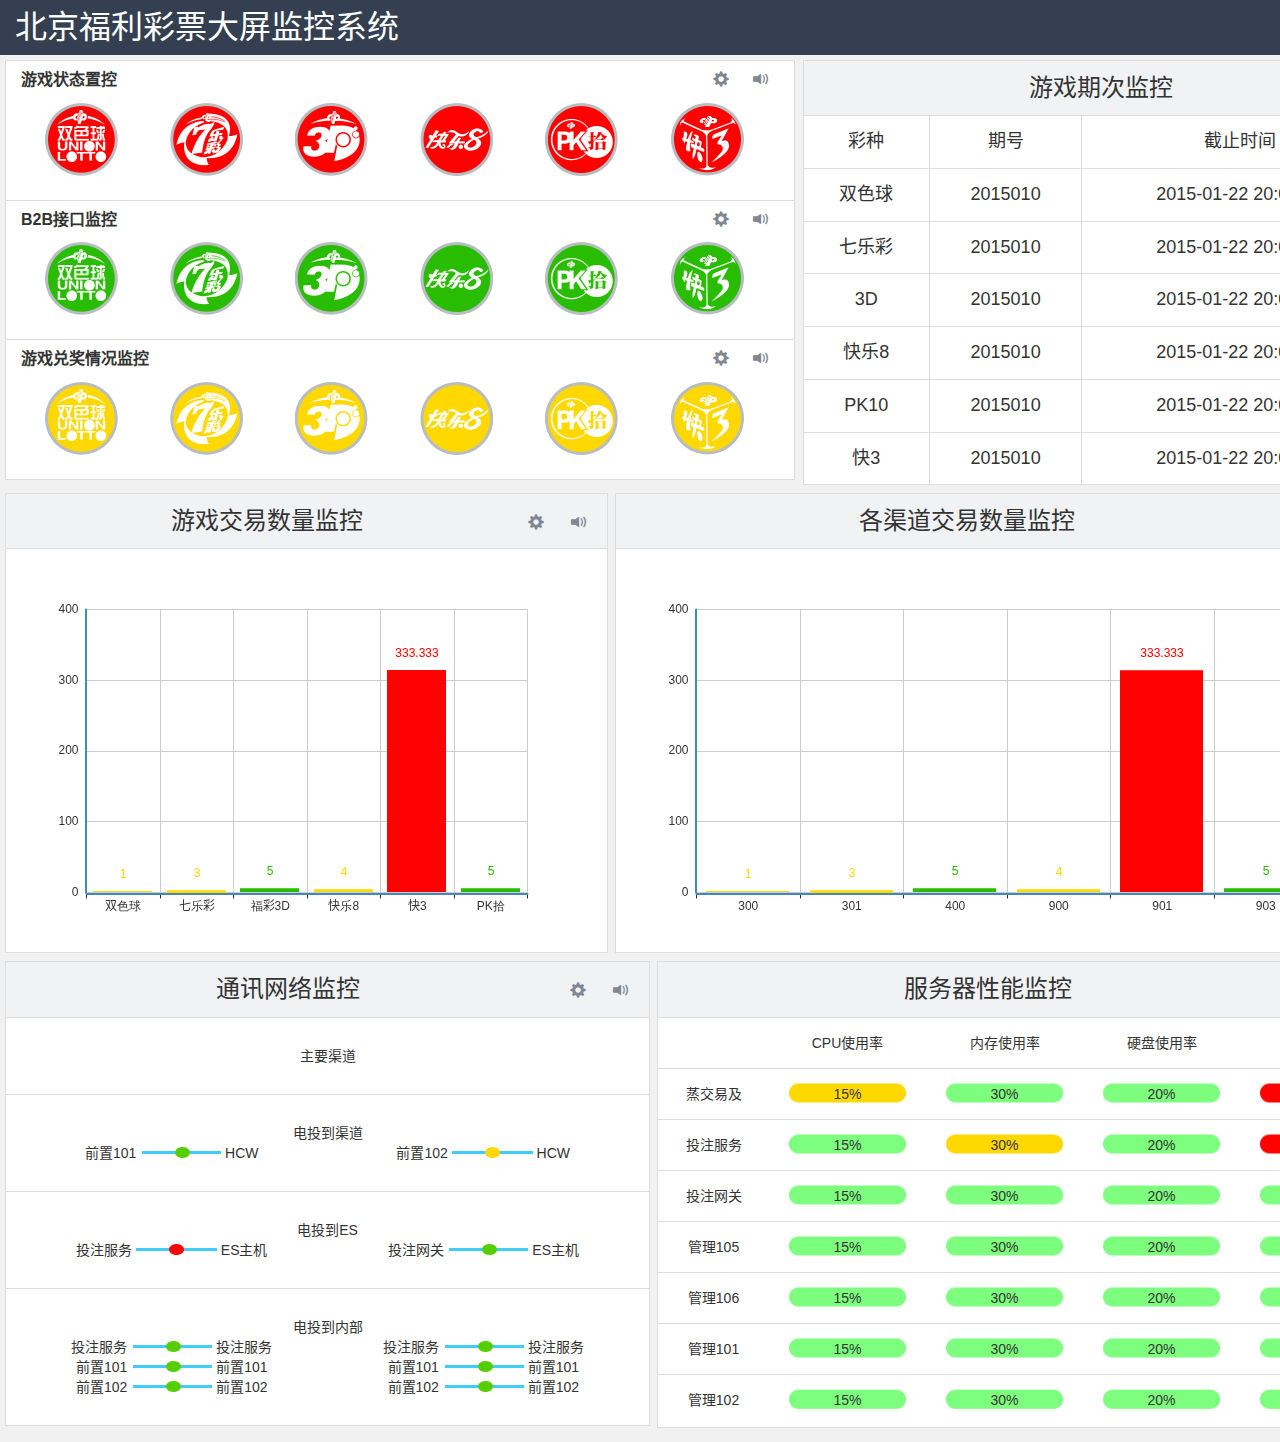
<file: index.html>
<!DOCTYPE html>
<html lang="zh-CN">
<head>
    <meta charset="utf-8">
    <meta http-equiv="X-UA-Compatible" content="IE=edge">
    <meta name="viewport" content="width=device-width, initial-scale=1">
    <!-- 上述3个meta标签*必须*放在最前面，任何其他内容都*必须*跟随其后！ -->
    <title>北京福利彩票电话投注系统</title>

    <!-- Bootstrap -->
    <link href="bootstrap/css/bootstrap.min.css" rel="stylesheet">
    <link href="style.css" rel="stylesheet">


    <!-- HTML5 shim and Respond.js for IE8 support of HTML5 elements and media queries -->
    <!-- WARNING: Respond.js doesn't work if you view the page via file:// -->
    <!--[if lt IE 9]>
    <script src="//cdn.bootcss.com/html5shiv/3.7.2/html5shiv.min.js"></script>
    <script src="//cdn.bootcss.com/respond.js/1.4.2/respond.min.js"></script>
    <![endif]-->


</head>
<body>

<!--头部-->
<div class="container-fluid">
    <header class="head clearfix">
        <h2 class="pull-left">北京福利彩票大屏监控系统</h2>

        <div class="time pull-right text-right">
            系统时间：2015.11.24
            <div class="icon">
                <span class="glyphicon glyphicon-refresh" aria-hidden="true"></span>
            </div>
        </div>
    </header>

    <section>
        <div class="inner clearfix">
            <div class="inner-left pull-left clearfix">
                <div class="list-group pull-left state">
                    <div class="list-group-item ">
                        <h4 class="list-group-item-heading">游戏状态置控
                            <div class="icons pull-right">
                                <span class="glyphicon glyphicon-cog" aria-hidden="true" data-toggle="modal"
                                      data-target="#myModal1"></span>
                                <span class="glyphicon glyphicon-volume-up" aria-hidden="true"></span>
                            </div>
                        </h4>
                        <div class="img"><span class="ssq red"></span></div>
                        <div class="img"><span class="qlc red"></span></div>
                        <div class="img"><span class="fc3D red"></span></div>
                        <div class="img"><span class="kl8 red"></span></div>
                        <div class="img"><span class="PK10 red"></span></div>
                        <div class="img"><span class="k3 red"></span></div>
                    </div>
                    <div class="list-group-item ">
                        <h4 class="list-group-item-heading">B2B接口监控
                            <div class="icons pull-right">
                                <span class="glyphicon glyphicon-cog" aria-hidden="true" data-toggle="modal"
                                      data-target="#myModal1"></span>
                                <span class="glyphicon glyphicon-volume-up" aria-hidden="true"></span>
                            </div>
                        </h4>
                        <div class="img"><span class="ssq "></span></div>
                        <div class="img"><span class="qlc "></span></div>
                        <div class="img"><span class="fc3D "></span></div>
                        <div class="img"><span class="kl8 "></span></div>
                        <div class="img"><span class="PK10 "></span></div>
                        <div class="img"><span class="k3 "></span></div>
                    </div>
                    <div class="list-group-item ">
                        <h4 class="list-group-item-heading">游戏兑奖情况监控
                            <div class="icons pull-right">
                                <span class="glyphicon glyphicon-cog" aria-hidden="true" data-toggle="modal"
                                      data-target="#myModal2"></span>
                                <span class="glyphicon glyphicon-volume-up" aria-hidden="true"></span>
                            </div>
                        </h4>
                        <div class="img"><span class="ssq yellow"></span></div>
                        <div class="img"><span class="qlc yellow"></span></div>
                        <div class="img"><span class="fc3D yellow"></span></div>
                        <div class="img"><span class="kl8 yellow"></span></div>
                        <div class="img"><span class="PK10 yellow"></span></div>
                        <div class="img"><span class="k3 yellow"></span></div>
                    </div>
                </div>
                <div class="stage pull-left text-center">
                    <div class="title">游戏期次监控

                    </div>
                    <table class="table table-bordered">
                        <tbody>
                        <tr>
                            <td>彩种</td>
                            <td>期号</td>
                            <td>截止时间</td>
                        </tr>
                        <tr>
                            <td>双色球</td>
                            <td>2015010</td>
                            <td>2015-01-22 20:00:00</td>
                        </tr>
                        <tr>
                            <td>七乐彩</td>
                            <td>2015010</td>
                            <td>2015-01-22 20:00:00</td>
                        </tr>
                        <tr>
                            <td>3D
                            </th>
                            <td>2015010</td>
                            <td>2015-01-22 20:00:00</td>
                        </tr>
                        <tr>
                            <td>快乐8
                            </th>
                            <td>2015010</td>
                            <td>2015-01-22 20:00:00</td>
                        </tr>
                        <tr>
                            <td>PK10
                            </th>
                            <td>2015010</td>
                            <td>2015-01-22 20:00:00</td>
                        </tr>
                        <tr>
                            <td>快3
                            </th>
                            <td>2015010</td>
                            <td>2015-01-22 20:00:00</td>
                        </tr>
                        </tbody>
                    </table>
                </div>
                <div class="trade pull-left ">
                    <div class="title">游戏交易数量监控
                        <div class="icons pull-right">
                            <span class="glyphicon glyphicon-cog" aria-hidden="true" data-toggle="modal"
                                  data-target="#myModal3"></span>
                            <span class="glyphicon glyphicon-volume-up" aria-hidden="true"></span>
                        </div>
                    </div>
                    <div id="trade" class="trade-box">

                    </div>

                </div>
                <div class="channel pull-left ">
                    <div class="title">各渠道交易数量监控
                        <div class="icons pull-right">
                            <span class="glyphicon glyphicon-cog" aria-hidden="true" data-toggle="modal"
                                  data-target="#myModal9"></span>
                            <span class="glyphicon glyphicon-volume-up" aria-hidden="true"></span>
                        </div>
                    </div>
                    <div id="channel" class="trade-box">

                    </div>

                </div>
                <div class="address pull-left ">
                    <div class="title">通讯网络监控
                        <div class="icons pull-right">
                            <span class="glyphicon glyphicon-cog" aria-hidden="true" data-toggle="modal"
                                  data-target="#myModal1"></span>
                            <span class="glyphicon glyphicon-volume-up" aria-hidden="true"></span>
                        </div>
                    </div>
                    <div id="address" class="text-center">
                        <div class="list-group">
                            <div class="list-group-item">主要渠道</div>
                            <div class="list-group-item clearfix">
                                <div class="text_head">电投到渠道</div>
                                <div class="lien_left col-sm-6">
                                    <span>前置101</span>
                                    <span class="img-bg"></span>
                                    <span>HCW</span>
                                </div>
                                <div class="lien_right col-sm-6">
                                    <span>前置102</span>
                                    <span class="img-bg yellow"></span>
                                    <span>HCW</span>
                                </div>
                            </div>
                            <div class="list-group-item clearfix">
                                <div class="text_head">电投到ES</div>
                                <div class="lien_left col-sm-6">
                                    <span>投注服务</span>
                                    <span class="img-bg red"></span>
                                    <span>ES主机</span>
                                </div>
                                <div class="lien_right col-sm-6">
                                    <span>投注网关</span>
                                    <span class="img-bg"></span>
                                    <span>ES主机</span>
                                </div>
                            </div>
                            <div class="list-group-item clearfix">
                                <div class="text_head">电投到内部</div>
                                <div class="lien_left col-sm-6">
                                    <span>投注服务</span>
                                    <span class="img-bg"></span>
                                    <span>投注服务</span>
                                </div>
                                <div class="lien_right col-sm-6">
                                    <span>投注服务</span>
                                    <span class="img-bg"></span>
                                    <span>投注服务</span>
                                </div>
                                <div class="lien_left col-sm-6">
                                    <span>前置101</span>
                                    <span class="img-bg"></span>
                                    <span>前置101</span>
                                </div>
                                <div class="lien_right col-sm-6">
                                    <span>前置101</span>
                                    <span class="img-bg"></span>
                                    <span>前置101</span>
                                </div>
                                <div class="lien_left col-sm-6">
                                    <span>前置102</span>
                                    <span class="img-bg"></span>
                                    <span>前置102</span>
                                </div>
                                <div class="lien_right col-sm-6">
                                    <span>前置102</span>
                                    <span class="img-bg"></span>
                                    <span>前置102</span>
                                </div>
                            </div>
                        </div>

                    </div>

                </div>
                <div class="property pull-left ">
                    <div class="title">服务器性能监控
                        <div class="icons pull-right">
                            <span class="glyphicon glyphicon-cog" aria-hidden="true" data-toggle="modal"
                                  data-target="#myModal4"></span>
                            <span class="glyphicon glyphicon-volume-up" aria-hidden="true"></span>
                        </div>
                    </div>
                    <div id="property" class="property-box text-center">
                        <table class="table">
                            <tbody>
                            <tr>
                                <td></td>
                                <td>CPU使用率</td>
                                <td>内存使用率</td>
                                <td>硬盘使用率</td>
                                <td>环境温度</td>
                            </tr>
                            <tr>
                                <td>蒸交易及</td>
                                <td class="td-bg yellow">15%</td>
                                <td class="td-bg">30%</td>
                                <td class="td-bg">20%</td>
                                <td class="td-bg red">35°C</td>
                            </tr>
                            <tr>
                                <td>投注服务</td>
                                <td class="td-bg">15%</td>
                                <td class="td-bg yellow">30%</td>
                                <td class="td-bg">20%</td>
                                <td class="td-bg red">35°C</td>
                            </tr>
                            <tr>
                                <td>投注网关</td>
                                <td class="td-bg">15%</td>
                                <td class="td-bg">30%</td>
                                <td class="td-bg">20%</td>
                                <td class="td-bg">35°C</td>
                            </tr>
                            <tr>
                                <td>管理105</td>
                                <td class="td-bg">15%</td>
                                <td class="td-bg">30%</td>
                                <td class="td-bg">20%</td>
                                <td class="td-bg">35°C</td>
                            </tr>
                            <tr>
                                <td>管理106</td>
                                <td class="td-bg">15%</td>
                                <td class="td-bg">30%</td>
                                <td class="td-bg">20%</td>
                                <td class="td-bg">35°C</td>
                            </tr>
                            <tr>
                                <td>管理101</td>
                                <td class="td-bg">15%</td>
                                <td class="td-bg">30%</td>
                                <td class="td-bg">20%</td>
                                <td class="td-bg">35°C</td>
                            </tr>
                            <tr>
                                <td>管理102</td>
                                <td class="td-bg">15%</td>
                                <td class="td-bg">30%</td>
                                <td class="td-bg">20%</td>
                                <td class="td-bg">35°C</td>
                            </tr>

                            </tbody>
                        </table>

                    </div>

                </div>
            </div>


            <div class="inner-right pull-left">
                <div class="timeout">
                    <div class="title clearfix">
                        <select class="form-control">
                            <option>渠道1返回超时监控</option>
                            <option>渠道2返回超时监控</option>
                            <option>渠道3返回超时监控</option>
                            <option>渠道4返回超时监控</option>
                            <option>渠道5返回超时监控</option>
                        </select>
                        <span class="glyphicon glyphicon-triangle-bottom" aria-hidden="true"></span>

                        <div class="icons pull-right">
                            <span class="glyphicon glyphicon-cog" aria-hidden="true" data-toggle="modal"
                                  data-target="#myModal8"></span>
                            <span class="glyphicon glyphicon-volume-up" aria-hidden="true"></span>
                        </div>
                    </div>
                    <div id="timeout-box" class="timeout-box">

                    </div>
                </div>
                <div class="timeout">
                    <div class="title">
                        <select class="form-control">
                            <option>渠道1单量监控</option>
                            <option>渠道2单量监控</option>
                            <option>渠道3单量监控</option>
                            <option>渠道4单量监控</option>
                            <option>渠道5单量监控</option>
                        </select>
                        <span class="glyphicon glyphicon-triangle-bottom" aria-hidden="true"></span>

                        <div class="icons pull-right">
                            <span class="glyphicon glyphicon-cog" aria-hidden="true" data-toggle="modal"
                                  data-target="#myModal6"></span>
                            <span class="glyphicon glyphicon-volume-up" aria-hidden="true"></span>
                        </div>
                    </div>
                    <div id="timeout-box2" class="timeout-box">

                    </div>
                </div>
                <div class="timeout">
                    <div class="title">
                        <select class="form-control">
                            <option>渠道1压单监控</option>
                            <option>渠道2压单监控</option>
                            <option>渠道3压单监控</option>
                            <option>渠道4压单监控</option>
                            <option>渠道5压单监控</option>
                        </select>
                        <span class="glyphicon glyphicon-triangle-bottom" aria-hidden="true"></span>

                        <div class="icons pull-right">
                            <span class="glyphicon glyphicon-cog" aria-hidden="true" data-toggle="modal"
                                  data-target="#myModal5"></span>
                            <span class="glyphicon glyphicon-volume-up" aria-hidden="true"></span>
                        </div>
                    </div>
                    <div id="timeout-box3" class="timeout-box">

                    </div>
                </div>
                <div class="timeout">
                    <div class="title">
                        <select class="form-control">
                            <option>渠道1出票量监控</option>
                            <option>渠道2出票量监控</option>
                            <option>渠道3出票量监控</option>
                            <option>渠道4出票量监控</option>
                            <option>渠道5出票量监控</option>
                        </select>
                        <span class="glyphicon glyphicon-triangle-bottom" aria-hidden="true"></span>

                        <div class="icons pull-right">
                            <span class="glyphicon glyphicon-cog" aria-hidden="true" data-toggle="modal"
                                  data-target="#myModal7"></span>
                            <span class="glyphicon glyphicon-volume-up" aria-hidden="true"></span>
                        </div>
                    </div>
                    <div id="timeout-box4" class="timeout-box">

                    </div>
                </div>
            </div>

        </div>
    </section>


</div>











<!--游戏状态监控弹窗-->

<div class="modal fade bs-example-modal-lg" id="myModal1" tabindex="-1" role="dialog"
     aria-labelledby="myLargeModalLabel">
    <div class="modal-dialog modal-lg">
        <div class="modal-content">
            <!--游戏状态监控内容-->
            <div class="modal-header">
                <button data-dismiss="modal" aria-label="Close">
                    <span class="glyphicon glyphicon-remove" aria-hidden="true"></span>
                </button>
                <h4 class="modal-title" >游戏状态监控</h4>
            </div>
            <div class="modal-body">
                <form class="form-horizontal">
                    <div class="form-group">
                        <label  class="col-sm-2 control-label">统计时间(秒):</label>
                        <div class="col-sm-4">
                            <input type="number" class="form-control" >
                        </div>
                        <div class="col-sm-6">
                            <span class="col-sm-3 text-right" style="line-height: 32px">是否报警</span>
                            <label class="radio-inline col-sm-4">
                                <input type="radio" > 是
                            </label>
                            <label class="radio-inline col-sm-4">
                                <input type="radio" > 否
                            </label>
                        </div>
                    </div>
                    <div class="form-group">
                        <div class="text-center">
                            <button type="submit" class="btn">保存</button>
                        </div>
                    </div>
                </form>
            </div>
            <!--游戏状态监控内容-->
        </div>
    </div>
</div>

<!--游戏状态监控弹窗-->

<!--游戏兑奖情况监控-->

<div class="modal fade bs-example-modal-lg" id="myModal2" tabindex="-1" role="dialog"
     aria-labelledby="myLargeModalLabel">
    <div class="modal-dialog modal-lg">
        <div class="modal-content">
            <!--游戏兑奖情况监控-->
            <div class="modal-header">
                <button data-dismiss="modal" aria-label="Close">
                    <span class="glyphicon glyphicon-remove" aria-hidden="true"></span>
                </button>
                <h4 class="modal-title" >游戏兑奖情况监控</h4>
            </div>
            <div class="modal-body">
                <form class="form-horizontal">
                    <div class="form-group">
                        <label  class="col-sm-offset-3 col-sm-2 control-label">ES系统兑奖次数:</label>
                        <div class="col-sm-4">
                            <input type="number" class="form-control"  placeholder="">
                        </div>
                    </div>
                    <div class="form-group">
                        <label  class="col-sm-2 control-label">统计时间(秒):</label>
                        <div class="col-sm-4">
                            <input type="number" class="form-control"  placeholder="">
                        </div>
                        <div class="col-sm-6">
                            <span class="col-sm-3 text-right" style="line-height: 32px">是否报警</span>
                            <label class="radio-inline col-sm-4">
                                <input type="radio" > 是
                            </label>
                            <label class="radio-inline col-sm-4">
                                <input type="radio" > 否
                            </label>
                        </div>
                    </div>
                    <div class="form-group">
                        <div class="text-center">
                            <button type="submit" class="btn">保存</button>
                        </div>
                    </div>
                </form>
            </div>



        </div>
    </div>
</div>

<!--游戏兑奖情况监控-->

<!--游戏交易数量监控-->

<div class="modal fade bs-example-modal-lg" id="myModal3" tabindex="-1" role="dialog"
     aria-labelledby="myLargeModalLabel">
    <div class="modal-dialog modal-lg">
        <div class="modal-content">
            <!--游戏交易数量监控-->
            <div class="modal-header">
                <button data-dismiss="modal" aria-label="Close">
                    <span class="glyphicon glyphicon-remove" aria-hidden="true"></span>
                </button>
                <h4 class="modal-title">游戏交易数量监控</h4>
            </div>
            <div class="modal-body">
                <form class="form-horizontal">
                    <table class="table text-center">
                        <tbody>
                        <tr>
                            <td class="col-sm-4">采种名称</td>
                            <td class="col-sm-4">销量下限</td>
                            <td class="col-sm-4">销量上限</td>
                        </tr>
                        <tr>
                            <td>双色球</td>
                            <td><input type="number" class="form-control" placeholder="0"></td>
                            <td><input type="number" class="form-control" placeholder="0"></td>
                        </tr>
                        <tr>
                            <td>七乐彩</td>
                            <td><input type="number" class="form-control" placeholder="0"></td>
                            <td><input type="number" class="form-control" placeholder="0"></td>
                        </tr>
                        <tr>
                            <td>3D</td>
                            <td><input type="number" class="form-control" placeholder="0"></td>
                            <td><input type="number" class="form-control" placeholder="0"></td>
                        </tr>
                        <tr>
                            <td>快乐8</td>
                            <td><input type="number" class="form-control" placeholder="0"></td>
                            <td><input type="number" class="form-control" placeholder="0"></td>
                        </tr>
                        <tr>
                            <td>PK10</td>
                            <td><input type="number" class="form-control" placeholder="0"></td>
                            <td><input type="number" class="form-control" placeholder="0"></td>
                        </tr>
                        <tr>
                            <td>快3</td>
                            <td><input type="number" class="form-control" placeholder="0"></td>
                            <td><input type="number" class="form-control" placeholder="0"></td>
                        </tr>



                        </tbody>
                    </table>

                    <div class="form-group">
                        <label  class="col-sm-2 control-label">统计时间(秒):</label>
                        <div class="col-sm-4">
                            <input type="number" class="form-control"  placeholder="">
                        </div>
                        <div class="col-sm-6">
                            <span class="col-sm-3 text-right" style="line-height: 32px">是否报警</span>
                            <label class="radio-inline col-sm-4">
                                <input type="radio" > 是
                            </label>
                            <label class="radio-inline col-sm-4">
                                <input type="radio" > 否
                            </label>
                        </div>
                    </div>
                    <div class="form-group">
                        <div class="text-center">
                            <button type="submit" class="btn">保存</button>
                        </div>
                    </div>
                </form>
            </div>
            <!--游戏交易数量监控-->




        </div>
    </div>
</div>

<!--游戏交易数量监控-->

<!--服务器性能监控-->

<div class="modal fade bs-example-modal-lg" id="myModal4" tabindex="-1" role="dialog"
     aria-labelledby="myLargeModalLabel">
    <div class="modal-dialog modal-lg">
        <div class="modal-content">
            <!--服务器性能监控-->
            <div class="modal-header">
                <button data-dismiss="modal" aria-label="Close">
                    <span class="glyphicon glyphicon-remove" aria-hidden="true"></span>
                </button>
                <h4 class="modal-title">服务器性能监控</h4>
            </div>
            <div class="modal-body">
                <form class="form-horizontal">
                    <div class="form-group bg-ededed">
                        <label  class="col-sm-2 control-label">CPU上限:</label>
                        <div class="col-sm-3">
                            <input type="number" class="form-control"  placeholder="">
                        </div>
                        <div class="col-sm-1 per-cent">%</div>
                        <label  class="col-sm-2 control-label">CPU下限:</label>
                        <div class="col-sm-3">
                            <input type="number" class="form-control"  placeholder="">
                        </div>
                        <div class="col-sm-1 per-cent">%</div>
                    </div>
                    <div class="form-group bg-ededed">
                        <label  class="col-sm-2 control-label">CPU上限:</label>
                        <div class="col-sm-3">
                            <input type="number" class="form-control"  placeholder="">
                        </div>
                        <div class="col-sm-1 per-cent">%</div>
                        <label  class="col-sm-2 control-label">CPU下限:</label>
                        <div class="col-sm-3">
                            <input type="number" class="form-control"  placeholder="">
                        </div>
                        <div class="col-sm-1 per-cent">%</div>
                    </div>
                    <div class="form-group bg-ededed">
                        <label  class="col-sm-2 control-label">CPU上限:</label>
                        <div class="col-sm-3">
                            <input type="number" class="form-control"  placeholder="">
                        </div>
                        <div class="col-sm-1 per-cent">%</div>
                        <label  class="col-sm-2 control-label">CPU下限:</label>
                        <div class="col-sm-3">
                            <input type="number" class="form-control"  placeholder="">
                        </div>
                        <div class="col-sm-1 per-cent">%</div>
                    </div>
                    <div class="form-group bg-ededed">
                        <label  class="col-sm-2 control-label">CPU上限:</label>
                        <div class="col-sm-3">
                            <input type="number" class="form-control"  placeholder="">
                        </div>
                        <div class="col-sm-1 per-cent">%</div>
                        <label  class="col-sm-2 control-label">CPU下限:</label>
                        <div class="col-sm-3">
                            <input type="number" class="form-control"  placeholder="">
                        </div>
                        <div class="col-sm-1 per-cent">%</div>
                    </div>


                    <div class="form-group">
                        <label  class="col-sm-2 control-label">统计时间(秒):</label>
                        <div class="col-sm-4">
                            <input type="number" class="form-control"  placeholder="">
                        </div>
                        <div class="col-sm-6">
                            <span class="col-sm-3 text-right" style="line-height: 32px">是否报警</span>
                            <label class="radio-inline col-sm-4">
                                <input type="radio" name="optionsRadios" > 是
                            </label>
                            <label class="radio-inline col-sm-4">
                                <input type="radio" name="optionsRadios" > 否
                            </label>
                        </div>
                    </div>
                    <div class="form-group">
                        <div class="text-center">
                            <button type="submit" class="btn">保存</button>
                        </div>
                    </div>
                </form>
            </div>
            <!--服务器性能监控-->




        </div>
    </div>
</div>

<!--服务器性能监控-->

<!--渠道1压单监控-->

<div class="modal fade bs-example-modal-lg" id="myModal5" tabindex="-1" role="dialog"
     aria-labelledby="myLargeModalLabel">
    <div class="modal-dialog modal-lg">
        <div class="modal-content">
            <!--渠道1压单监控-->
            <div class="modal-header">
                <button data-dismiss="modal" aria-label="Close">
                    <span class="glyphicon glyphicon-remove" aria-hidden="true"></span>
                </button>
                <h4 class="modal-title">渠道1压单监控</h4>
            </div>
            <div class="modal-body">
                <form class="form-horizontal">
                    <div class="form-group bg-ededed">
                        <label  class="col-sm-3 control-label">18:00:00-18:10:00</label>
                        <div class="col-sm-3">
                            <input type="number" class="form-control"  placeholder="">
                        </div>
                        <label  class="col-sm-3 control-label">18:00:00-18:10:00</label>
                        <div class="col-sm-3">
                            <input type="number" class="form-control"  placeholder="">
                        </div>
                    </div>
                    <div class="form-group bg-ededed">
                        <label  class="col-sm-3 control-label">18:00:00-18:10:00</label>
                        <div class="col-sm-3">
                            <input type="number" class="form-control"  placeholder="">
                        </div>
                        <label  class="col-sm-3 control-label">18:00:00-18:10:00</label>
                        <div class="col-sm-3">
                            <input type="number" class="form-control"  placeholder="">
                        </div>
                    </div>
                    <div class="form-group bg-ededed">
                        <label  class="col-sm-3 control-label">18:00:00-18:10:00</label>
                        <div class="col-sm-3">
                            <input type="number" class="form-control"  placeholder="">
                        </div>
                        <label  class="col-sm-3 control-label">18:00:00-18:10:00</label>
                        <div class="col-sm-3">
                            <input type="number" class="form-control"  placeholder="">
                        </div>
                    </div>
                    <div class="form-group bg-ededed">
                        <label  class="col-sm-3 control-label">18:00:00-18:10:00</label>
                        <div class="col-sm-3">
                            <input type="number" class="form-control"  placeholder="">
                        </div>
                        <label  class="col-sm-3 control-label">18:00:00-18:10:00</label>
                        <div class="col-sm-3">
                            <input type="number" class="form-control"  placeholder="">
                        </div>
                    </div>
                    <div class="form-group bg-ededed">
                        <label  class="col-sm-3 control-label">18:00:00-18:10:00</label>
                        <div class="col-sm-3">
                            <input type="number" class="form-control"  placeholder="">
                        </div>
                        <label  class="col-sm-3 control-label">18:00:00-18:10:00</label>
                        <div class="col-sm-3">
                            <input type="number" class="form-control"  placeholder="">
                        </div>
                    </div>
                    <div class="form-group bg-ededed">
                        <label  class="col-sm-3 control-label">18:00:00-18:10:00</label>
                        <div class="col-sm-3">
                            <input type="number" class="form-control"  placeholder="">
                        </div>
                        <label  class="col-sm-3 control-label">18:00:00-18:10:00</label>
                        <div class="col-sm-3">
                            <input type="number" class="form-control"  placeholder="">
                        </div>
                    </div>



                    <div class="form-group">
                        <label  class="col-sm-2 control-label">统计时间(秒):</label>
                        <div class="col-sm-4">
                            <input type="number" class="form-control"  placeholder="">
                        </div>
                        <div class="col-sm-6">
                            <span class="col-sm-3 text-right" style="line-height: 32px">是否报警</span>
                            <label class="radio-inline col-sm-4">
                                <input type="radio" name="optionsRadios" > 是
                            </label>
                            <label class="radio-inline col-sm-4">
                                <input type="radio" name="optionsRadios" > 否
                            </label>
                        </div>
                    </div>
                    <div class="form-group">
                        <div class="text-center">
                            <button type="submit" class="btn">保存</button>
                        </div>
                    </div>
                </form>
            </div>
            <!--渠道1压单监控-->




        </div>
    </div>
</div>

<!--渠道1压单监控-->

<!--渠道1单量监控-->

<div class="modal fade bs-example-modal-lg" id="myModal6" tabindex="-1" role="dialog"
     aria-labelledby="myLargeModalLabel">
    <div class="modal-dialog modal-lg">
        <div class="modal-content">
            <!--渠道1单量监控-->
            <div class="modal-header">
                <button data-dismiss="modal" aria-label="Close">
                    <span class="glyphicon glyphicon-remove" aria-hidden="true"></span>
                </button>
                <h4 class="modal-title" >渠道1单量监控</h4>
            </div>
            <div class="modal-body">
                <form class="form-horizontal">
                    <div class="form-group">
                        <label  class="col-sm-offset-3 col-sm-2 control-label">接单下限数量:</label>
                        <div class="col-sm-4">
                            <input type="number" class="form-control"  placeholder="0">
                        </div>
                    </div>
                    <div class="form-group">
                        <label  class="col-sm-2 control-label">统计时间(秒):</label>
                        <div class="col-sm-4">
                            <input type="number" class="form-control"  placeholder="">
                        </div>
                        <div class="col-sm-6">
                            <span class="col-sm-3 text-right" style="line-height: 32px">是否报警</span>
                            <label class="radio-inline col-sm-4">
                                <input type="radio" > 是
                            </label>
                            <label class="radio-inline col-sm-4">
                                <input type="radio" > 否
                            </label>
                        </div>
                    </div>
                    <div class="form-group">
                        <div class="text-center">
                            <button type="submit" class="btn">保存</button>
                        </div>
                    </div>
                </form>
            </div>
            <!--渠道1单量监控-->




        </div>
    </div>
</div>

<!--渠道1单量监控-->

<!--渠道1出票监控-->

<div class="modal fade bs-example-modal-lg" id="myModal7" tabindex="-1" role="dialog"
     aria-labelledby="myLargeModalLabel">
    <div class="modal-dialog modal-lg">
        <div class="modal-content">
            <!--渠道1出票监控-->
            <div class="modal-header">
                <button data-dismiss="modal" aria-label="Close">
                    <span class="glyphicon glyphicon-remove" aria-hidden="true"></span>
                </button>
                <h4 class="modal-title" >渠道1出票监控</h4>
            </div>
            <div class="modal-body">
                <form class="form-horizontal">
                    <div class="form-group">
                        <label  class="col-sm-offset-3 col-sm-2 control-label">出票下限数量:</label>
                        <div class="col-sm-4">
                            <input type="number" class="form-control"  placeholder="0">
                        </div>
                    </div>
                    <div class="form-group">
                        <label  class="col-sm-2 control-label">统计时间(秒):</label>
                        <div class="col-sm-4">
                            <input type="number" class="form-control"  placeholder="">
                        </div>
                        <div class="col-sm-6">
                            <span class="col-sm-3 text-right" style="line-height: 32px">是否报警</span>
                            <label class="radio-inline col-sm-4">
                                <input type="radio" > 是
                            </label>
                            <label class="radio-inline col-sm-4">
                                <input type="radio" > 否
                            </label>
                        </div>
                    </div>
                    <div class="form-group">
                        <div class="text-center">
                            <button type="submit" class="btn">保存</button>
                        </div>
                    </div>
                </form>
            </div>
            <!--渠道1出票监控-->




        </div>
    </div>
</div>

<!--渠道1出票监控-->

<!---->

<div class="modal fade bs-example-modal-lg" id="myModal8" tabindex="-1" role="dialog"
     aria-labelledby="myLargeModalLabel">
    <div class="modal-dialog modal-lg">
        <div class="modal-content">
            <!--渠道1返回超时监控-->
            <div class="modal-header">
                <button data-dismiss="modal" aria-label="Close">
                    <span class="glyphicon glyphicon-remove" aria-hidden="true"></span>
                </button>
                <h4 class="modal-title" >渠道1返回超时监控</h4>
            </div>
            <div class="modal-body">
                <form class="form-horizontal">
                    <div class="form-group">
                        <label  class="col-sm-offset-3 col-sm-2 control-label">计超时数量:</label>
                        <div class="col-sm-4">
                            <input type="number" class="form-control"  placeholder="0">
                        </div>
                    </div>
                    <div class="form-group">
                        <label  class="col-sm-2 control-label">统计时间(秒):</label>
                        <div class="col-sm-4">
                            <input type="number" class="form-control"  placeholder="">
                        </div>
                        <div class="col-sm-6">
                            <span class="col-sm-3 text-right" style="line-height: 32px">是否报警</span>
                            <label class="radio-inline col-sm-4">
                                <input type="radio" > 是
                            </label>
                            <label class="radio-inline col-sm-4">
                                <input type="radio" > 否
                            </label>
                        </div>
                    </div>
                    <div class="form-group">
                        <div class="text-center">
                            <button type="submit" class="btn">保存</button>
                        </div>
                    </div>
                </form>
            </div>
            <!--渠道1返回超时监控-->
        </div>
    </div>
</div>

<!--渠道1返回超时监控-->


<!--各渠道交易数量监控-->
<div class="modal fade bs-example-modal-lg" id="myModal9" tabindex="-1" role="dialog"
     aria-labelledby="myLargeModalLabel">
    <div class="modal-dialog modal-lg">
        <div class="modal-content">
            <!--各渠道交易数量监控-->
            <div class="modal-header">
                <button data-dismiss="modal" aria-label="Close">
                    <span class="glyphicon glyphicon-remove" aria-hidden="true"></span>
                </button>
                <h4 class="modal-title">各渠道交易数量监控</h4>
            </div>
            <div class="modal-body">
                <form class="form-horizontal">
                    <table class="table text-center">
                        <tbody>
                        <tr>
                            <td>是否提示</td>
                            <td>渠道编号</td>
                            <td>渠道名称</td>
                            <td>销量下限</td>
                            <td>销量上限</td>
                        </tr>
                        <tr>
                            <td><input type="checkbox"></td>
                            <td>400</td>
                            <td>测试工具华彩后给钱</td>
                            <td><input type="number" class="form-control" placeholder="0"></td>
                            <td><input type="number" class="form-control" placeholder="0"></td>
                        </tr>
                        <tr>
                            <td><input type="checkbox"></td>
                            <td>400</td>
                            <td>测试工具华彩后给钱</td>
                            <td><input type="number" class="form-control" placeholder="0"></td>
                            <td><input type="number" class="form-control" placeholder="0"></td>
                        </tr>
                        <tr>
                            <td><input type="checkbox"></td>
                            <td>400</td>
                            <td>测试工具华彩后给钱</td>
                            <td><input type="number" class="form-control" placeholder="0"></td>
                            <td><input type="number" class="form-control" placeholder="0"></td>
                        </tr>
                        <tr>
                            <td><input type="checkbox"></td>
                            <td>400</td>
                            <td>测试工具华彩后给钱</td>
                            <td><input type="number" class="form-control" placeholder="0"></td>
                            <td><input type="number" class="form-control" placeholder="0"></td>
                        </tr>
                        <tr>
                            <td><input type="checkbox"></td>
                            <td>400</td>
                            <td>测试工具华彩后给钱</td>
                            <td><input type="number" class="form-control" placeholder="0"></td>
                            <td><input type="number" class="form-control" placeholder="0"></td>
                        </tr>
                        <tr>
                            <td><input type="checkbox"></td>
                            <td>400</td>
                            <td>测试工具华彩后给钱</td>
                            <td><input type="number" class="form-control" placeholder="0"></td>
                            <td><input type="number" class="form-control" placeholder="0"></td>
                        </tr>



                        </tbody>
                    </table>

                    <div class="form-group">
                        <label  class="col-sm-2 control-label">统计时间(秒):</label>
                        <div class="col-sm-4">
                            <input type="number" class="form-control"  placeholder="">
                        </div>
                        <div class="col-sm-6">
                            <span class="col-sm-3 text-right" style="line-height: 32px">是否报警</span>
                            <label class="radio-inline col-sm-4">
                                <input type="radio" > 是
                            </label>
                            <label class="radio-inline col-sm-4">
                                <input type="radio" > 否
                            </label>
                        </div>
                    </div>
                    <div class="form-group">
                        <div class="text-center">
                            <button type="submit" class="btn">保存</button>
                        </div>
                    </div>
                </form>
            </div>
            <!--各渠道交易数量监控-->
        </div>
    </div>
</div>
<!--各渠道交易数量监控-->


<!-- jQuery (necessary for Bootstrap's JavaScript plugins) -->
<script src="bootstrap/js/jquery-1.11.3.min.js"></script>
<!-- Include all compiled plugins (below), or include individual files as needed -->
<script src="bootstrap/js/bootstrap.min.js"></script>
<script src="echarts.js"></script>
<script src="index.js"></script>


</body>
</html>
</file>
<file: style.css>
body{
    font-family: "Microsoft Yahei", "微软雅黑", Tahoma, Arial, Helvetica, STHeiti;
}


.container-fluid{
    min-width: 1920px;
    padding: 0;
}
.head{
    background: #343f51;
    color: #fff;
    height: 55px;
    line-height: 55px;
}
.head h2{
    margin: 10px 15px;
    font-size: 32px;
}
.head .icon{
    width: 55px;
    height: 55px;
    display: inline-block;
    text-align: center;
    padding: 10px 0;
    background: #486dc0;
    margin-left: 15px;
}
.head span{
    display: inline-block;
    font-size: 35px;
    cursor: pointer;
}
.inner{
    padding: 5px;
    background: #f1f1f2;
}
.inner-left{
    width: 73.0208333%;
    min-width: 1402px;
    margin-right: 4px;
}
.inner-right{
    width: 26.25%;
    min-width: 504px;
}
/*游戏状态监控*/
.state{
    width: 56.348074%;
    min-width: 790px;
    margin-right: 8px;
    margin-bottom: 2px;
}

.state .list-group-item-heading{
    font-size: 16px;
    font-weight: bold;
}
.state .img{
    display: inline-block;
    width: 15.991561%;
    padding: 9px 0;
    text-align: center;
}
.state .img span{
    display: inline-block;
    width: 73px;
    height: 73px;
}
.state .img .ssq{
    background: url("img/bg-btn.png") -48px -267px no-repeat;
}
.state .img .ssq.red{
    background-position: -48px -43px;
}
.state .img .ssq.yellow{
    background-position: -48px -155px;
}

.state .img .qlc{
    background: url("img/bg-btn.png") -169px -267px no-repeat;
}
.state .img .qlc.red{
    background-position: -169px -43px;
}
.state .img .qlc.yellow{
    background-position: -169px -155px;
}

.state .img .fc3D{
    background: url("img/bg-btn.png") -291px -267px no-repeat;
}
.state .img .fc3D.red{
    background-position: -291px -43px;
}
.state .img .fc3D.yellow{
    background-position: -291px -155px;
}

.state .img .kl8{
    background: url("img/bg-btn.png") -411px -267px no-repeat;
}
.state .img .kl8.red{
    background-position: -411px -43px;
}
.state .img .kl8.yellow{
    background-position: -411px -155px;
}

.state .img .PK10{
    background: url("img/bg-btn.png") -533px -267px no-repeat;
}
.state .img .PK10.red{
    background-position: -533px -43px;
}
.state .img .PK10.yellow{
    background-position: -533px -155px;
}

.state .img .k3{
    background: url("img/bg-btn.png") -654px -267px no-repeat;
}
.state .img .k3.red{
    background-position: -654px -43px;
}
.state .img .k3.yellow{
    background-position: -654px -155px;
}




/*游戏期次监控*/
.stage{
    width: 42.439372%;
    min-width: 595px;
    background: #fff;
}
.stage table{
    margin-bottom: 0;
    font-size: 18px;
}
.stage .table>tbody>tr>td{
    padding: 13px 10px;
}


/*交易数据监控*/
.trade{
    width: 603px;
    min-width: 603px;
    margin-right: 7px;
    margin-top: 8px;
}
.trade-box{
    height: 405px;
    border: 1px solid #ddd;
}


/*各渠道交易数量监控*/
.channel{
    width: 783px;
    margin-top: 8px;
}
/*通讯网络监控*/
.address{
    width: 645px;
    margin-right: 7px;
    margin-top: 8px;
}
.address .list-group{
    margin-bottom: 0;
}
.address .list-group-item{
    padding: 28px 10px;

}
.list-group-item:first-child,.list-group-item:last-child{
    border-radius: 0;
}


.address .img-bg{
    display: inline-block;
    width: 81px;
    height: 11px;
    background: url("img/bg-btn.png") -42px -420px no-repeat;
}

.address .img-bg.yellow{
    background-position: -176px -420px;
}

.address .img-bg.red{
    background-position: -297px -420px;
}


/*服务器性能监控*/
.property{
    width: 741px;
    margin-top: 8px;
}

.property-box{
    height: 411px;
    border: 1px solid #ddd;
    background: #fff;
    border-top: none;
}

.property .td-bg{
    width: 157px;
    background: url("img/bg-btn.png") -24px -454px no-repeat;
}

.property .td-bg.yellow{
    background-position: -176px -454px;
}

.property .td-bg.red{
    background-position: -325px -454px;
}

.td-bg{
    background: url("img/bg.png") no-repeat center;
}
.property-box .table>tbody>tr>td{
    padding: 15px;
}




/*右侧图表*/
.inner-right{
    margin-top: -5px;
}
.timeout{
    margin-top: -1px;
}
.timeout-box{
    height: 289px;
    border: 1px solid #ddd;
}







/*公共头*/
.title{
    font-size: 24px;
    padding: 10px;
    border: 1px solid #ddd;
    border-bottom: none;
    background: #f0f2f4;
    text-align: center;
    position: relative;
}
.title .form-control{
    width: 49%;
   display: inline-block;
    border: none;
    outline: none;
    background: #f0f2f4;
    color: #000;
    font-size: 24px;
    padding: 0;
    text-align: center;
    box-shadow: none;
    -webkit-box-shadow: none;
}
.title .glyphicon-triangle-bottom{
    position: absolute;
    top: 18px;
    left: 310px;

}



/*小喇叭*/
.icons{
    color: #7f8793;
}
.icons span{
    margin: 0 10px;
    font-size: 16px;
    cursor: pointer;
}



/*弹窗样式*/

.modal-content{
    border-radius: 0;
}
.modal-header{
    background: #343f51;
    color: #fff;
}
.modal-header button{
    float: right;
    font-size: 25px;
    border: none;
    background: #343f51;
    outline: none;
}
.modal-body form .btn{
    width: 135px;
    height: 55px;
    color: #fff;
    background: #00a8ee;
    font-size: 24px;
}
.modal-body form .table{
    background: #ededed;
}
.modal-body form .table td{
    border: none;
}
.per-cent{
    padding: 0;
    margin-left: -10px;
    line-height: 34px;
}
.bg-ededed{
    background: #ededed;
}
.form-horizontal .form-group{
    margin-right: 0;
    margin-left: 0;
    padding-top: 5px;
    padding-bottom: 5px;
}
</file>
